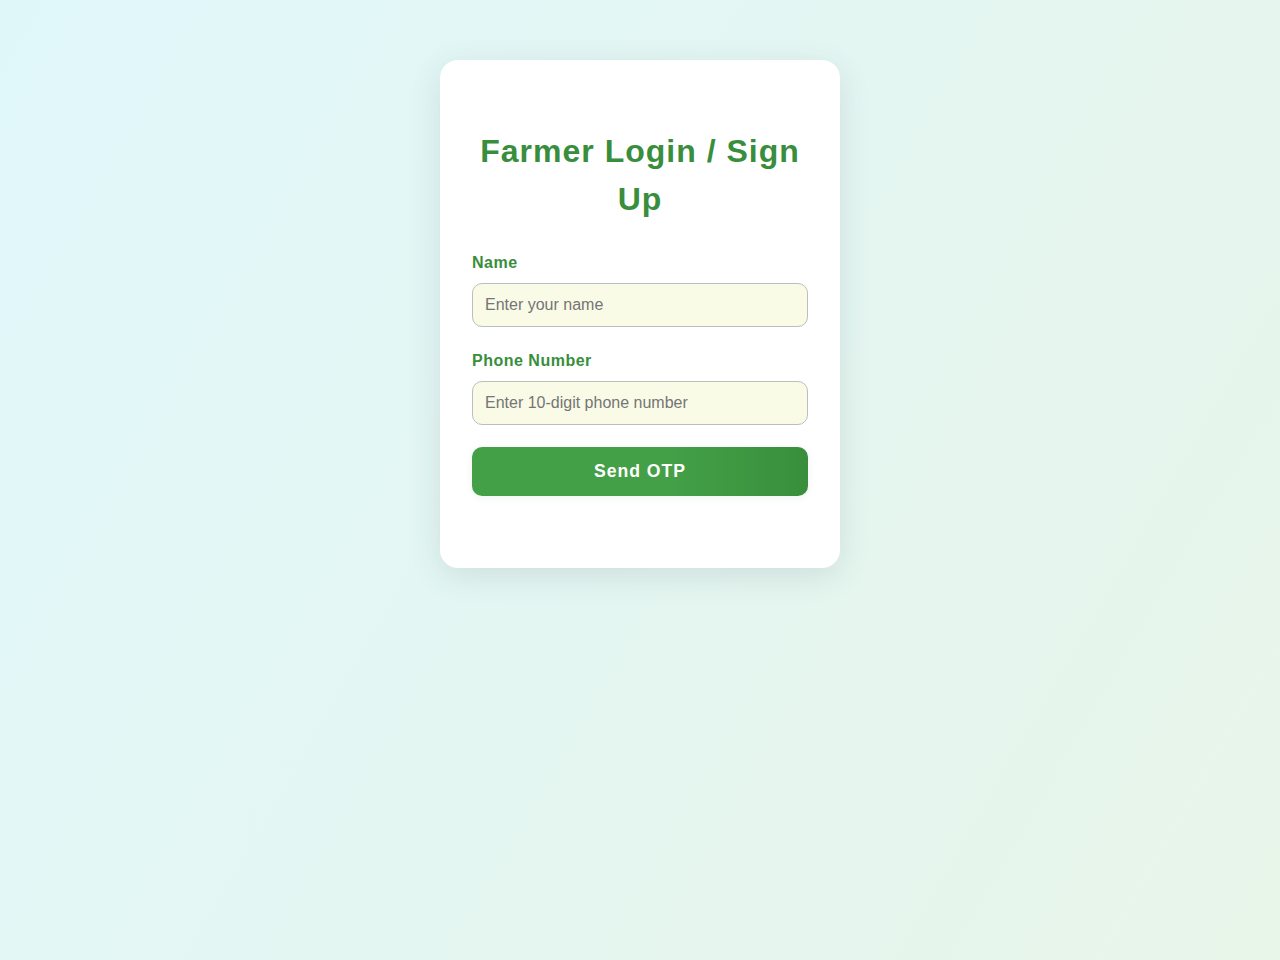
<file: login.html>
<!doctype html>
<html lang="en">
<head>
  <meta charset="utf-8" />
  <meta name="viewport" content="width=device-width, initial-scale=1" />
  <title>Farmer Login - Smart Farm</title>
  <link rel="stylesheet" href="styles.css">
  <style>
    body {
      background: linear-gradient(120deg, #e0f7fa 0%, #e8f5e9 100%);
      font-family: 'Montserrat', Arial, sans-serif;
      min-height: 100vh;
      margin: 0;
    }
    .login-container {
      max-width: 400px;
      margin: 60px auto;
      background: #fff;
      border-radius: 18px;
      box-shadow: 0 8px 32px rgba(44, 62, 80, 0.12);
      padding: 40px 32px 32px 32px;
      position: relative;
      transition: box-shadow 0.2s;
    }
    .login-container:hover {
      box-shadow: 0 12px 40px rgba(44, 62, 80, 0.18);
    }
    h2 {
      text-align: center;
      color: #388e3c;
      margin-bottom: 28px;
      font-size: 2rem;
      letter-spacing: 1px;
    }
    .field {
      margin-bottom: 22px;
      display: flex;
      flex-direction: column;
    }
    label {
      font-weight: 600;
      color: #388e3c;
      margin-bottom: 6px;
      font-size: 1rem;
      letter-spacing: 0.5px;
    }
    input {
      width: 100%;
      padding: 12px;
      border-radius: 10px;
      border: 1px solid #bdbdbd;
      margin-top: 2px;
      font-size: 1rem;
      background: #f9fbe7;
      transition: border-color 0.2s;
      outline: none;
    }
    input:focus {
      border-color: #388e3c;
      background: #fff;
    }
    button {
      width: 100%;
      padding: 14px;
      border-radius: 10px;
      background: linear-gradient(90deg, #43a047 60%, #388e3c 100%);
      color: #fff;
      font-weight: 700;
      border: none;
      cursor: pointer;
      font-size: 1.1rem;
      letter-spacing: 1px;
      box-shadow: 0 2px 8px rgba(56, 142, 60, 0.08);
      transition: background 0.2s, box-shadow 0.2s;
    }
    button:hover {
      background: linear-gradient(90deg, #388e3c 60%, #43a047 100%);
      box-shadow: 0 4px 16px rgba(56, 142, 60, 0.14);
    }
    .msg {
      text-align: center;
      margin: 16px 0 0 0;
      color: #388e3c;
      font-weight: 600;
      font-size: 1.05rem;
      min-height: 24px;
      transition: color 0.2s;
    }
    @media (max-width: 500px) {
      .login-container {
        max-width: 98vw;
        padding: 24px 8vw 24px 8vw;
      }
      h2 {
        font-size: 1.4rem;
      }
      button {
        font-size: 1rem;
        padding: 12px;
      }
    }
  </style>
</head>
<body>
  <div class="login-container">
    <h2>Farmer Login / Sign Up</h2>
    <form id="login-form">
      <div class="field">
        <label for="name">Name</label>
        <input type="text" id="name" required placeholder="Enter your name" />
      </div>
      <div class="field">
        <label for="phone">Phone Number</label>
        <input type="tel" id="phone" required pattern="[0-9]{10}" placeholder="Enter 10-digit phone number" />
      </div>
      <div class="field" id="otp-field" style="display:none;">
        <label for="otp">OTP</label>
        <input type="text" id="otp" maxlength="6" placeholder="Enter OTP" />
      </div>
      <button type="submit" id="login-btn">Send OTP</button>
      <div class="msg" id="msg"></div>
    </form>
  </div>
  <script>
    const form = document.getElementById('login-form');
    const nameInput = document.getElementById('name');
    const phoneInput = document.getElementById('phone');
    const otpField = document.getElementById('otp-field');
    const otpInput = document.getElementById('otp');
    const loginBtn = document.getElementById('login-btn');
    const msg = document.getElementById('msg');

    let generatedOTP = '';

    form.addEventListener('submit', function(e){
      e.preventDefault();
      if(otpField.style.display === 'none'){
        // Step 1: Send OTP
        const phone = phoneInput.value.trim();
        const name = nameInput.value.trim();
        if(!name){
          msg.textContent = 'Please enter your name.';
          return;
        }
        if(phone.length !== 10){
          msg.textContent = 'Please enter a valid 10-digit phone number.';
          return;
        }
        fetch('/send_otp', {
          method: 'POST',
          headers: {
            'Content-Type': 'application/json'
          },
          body: JSON.stringify({ phone: phone })
        })
        .then(response => response.json())
        .then(data => {
          if(data.success){
            generatedOTP = data.message.split(': ')[1]; // Extract OTP from message
            msg.textContent = `Your OTP is: ${generatedOTP} (Demo purpose)`; // In real app, send via SMS
            otpField.style.display = 'block';
            loginBtn.textContent = 'Verify OTP';
            phoneInput.disabled = true;
            nameInput.disabled = true;
          }else{
            msg.textContent = data.message;
          }
        })
        .catch(error => {
          msg.textContent = 'Error sending OTP. Please try again.';
          console.error('Error:', error);
        });
      }else{
        // Step 2: Verify OTP
        if(otpInput.value.trim() === generatedOTP){
          msg.textContent = 'Login successful!';
          // Save farmer data to backend
          fetch('/api/save_farmer', {
            method: 'POST',
            headers: {
              'Content-Type': 'application/json'
            },
            body: JSON.stringify({
              name: nameInput.value.trim(),
              phone: phoneInput.value.trim()
            })
          });
          localStorage.setItem('farmer', JSON.stringify({ name: nameInput.value.trim(), phone: phoneInput.value.trim(), loginTime: Date.now() }));
          setTimeout(()=>{ window.location.href = 'index.html'; }, 1200);
        }else{
          msg.textContent = 'Invalid OTP. Please try again.';
        }
      }
    });
  </script>
</body>
</html>
</file>
<file: styles.css>
:root{
  --green: #1f8f4a;
  --green-dark: #19693b;
  --bg: #fbfbfb;
  --card: #ffffff;
  --muted: #7b7b7b;
  --container: 1100px;
  --radius: 14px;
  --shadow: 0 6px 20px rgba(17,17,17,0.08);
  font-family: 'Montserrat', sans-serif;
}

*{box-sizing:border-box;}
body{margin:0;background:var(--bg);color:#111;line-height:1.5}
.container{max-width:var(--container);margin:0 auto;padding:0 20px}

/* topbar */
.topbar{background:#0d8a4a;color:#fff;font-size:14px}
.topbar-inner{display:flex;justify-content:space-between;align-items:center;padding:8px 0}

/* header */
.site-header{background:transparent;position:sticky;top:0;z-index:30}
.header-inner{display:flex;align-items:center;justify-content:space-between;padding:18px 0}
.logo img{height:100px;}
.nav{display:flex;gap:18px}
.nav a{color:#1c1c1c;text-decoration:none;font-weight:600}
.cta .btn{padding:8px 14px;border-radius:999px;}

/* buttons */
.btn{display:inline-block;padding:12px 20px;border-radius:10px;border:none;cursor:pointer;font-weight:600;text-decoration:none}
.btn-primary{background:var(--green);color:#fff}
.btn-outline{background:transparent;border:2px solid var(--green);color:var(--green)}
.btn.small{padding:8px 12px;font-size:14px}

/* hero */
.hero{position:relative;min-height:600px;display:flex;align-items:center}
.hero-bg{position:absolute;inset:0;background-image:url('img/background1.jpg');background-size:cover;background-position:center;filter:brightness(.6)}
.hero-overlay{position:absolute;inset:0;background:linear-gradient(180deg, rgba(16,34,11,0.25), rgba(255,255,255,0.02))}
.hero-content{position:relative;color:#fff;padding:80px 0;max-width:900px}
.hero .badge{background:rgba(255,255,255,0.1);display:inline-block;padding:6px 12px;border-radius:20px;color:#e8f7ee;font-weight:600;margin-bottom:10px}
.hero h1{font-family:'Playfair Display', serif;font-size:56px;margin:8px 0;line-height:1.02}
.hero-sub{color:rgba(255,255,255,0.9);margin-bottom:20px}

/* hero cards */
.hero-cards{display:flex;gap:18px;margin-top:34px;flex-wrap:wrap}
.hc{
  background:rgba(255,255,255,0.95);
  color:#0b0b0b;
  padding:16px 18px;
  border-radius:14px;
  min-width:220px;
  box-shadow:var(--shadow);
  text-align:left;
  border:1px solid rgba(255,255,255,0.6);
  transition:transform .18s ease, box-shadow .18s ease, background .18s ease;
}
.hc strong{display:block;margin-top:2px;font-weight:800;font-size:16px;letter-spacing:-.2px}
.hc span{display:block;color:var(--muted);font-size:13px;margin-top:4px}
.hc:hover{transform:translateY(-4px);box-shadow:0 16px 36px rgba(2,6,23,0.18);background:#ffffff}

/* products */
.products{padding:60px 20px 40px;text-align:center}
.section-title{font-size:28px;margin-bottom:26px;font-weight:700}
.product-row{display:flex;flex-wrap:wrap;justify-content:center;gap:28px}
.product{width:120px;text-align:center}
.product img{width:110px;height:110px;border-radius:50%;object-fit:cover;box-shadow:var(--shadow);display:block;margin:0 auto 8px}

/* about */
.about{display:grid;grid-template-columns:1fr 1fr;gap:36px;align-items:center;padding:60px 20px}
.about-image img{width:100%;border-radius:18px;box-shadow:var(--shadow)}
.about-right h2{font-size:34px;margin:6px 0}
.muted{color:var(--muted);font-weight:600}

/* tiles */
.tiles{display:flex;gap:18px;margin:40px 20px}
.tile{flex:1;padding:36px;border-radius:12px;background:linear-gradient(135deg,#effaf0,#ffffff);box-shadow:var(--shadow);display:flex;flex-direction:column;justify-content:space-between}
.tile-2{background:linear-gradient(135deg,#efe9e0,#ffffff)}
.tile-3{background:linear-gradient(135deg,#f3f6f7,#ffffff)}

/* footer */
.site-footer{background:#0f1a12;color:#e6efe9;padding:28px 0;margin-top:40px}
.footer-inner{display:flex;justify-content:space-between;align-items:center}

/* responsive */
@media (max-width:900px){
  .hero h1{font-size:40px}
  .about{grid-template-columns:1fr}
  .hero-cards{flex-direction:column;align-items:stretch}
  .nav{display:none}
  .tiles{flex-direction:column}
  .footer-inner{flex-direction:column;gap:12px}
}
 :root{
      --bg: #0f1720;
      --card-radius: 18px;
      --gap: 26px;
    }
    .container{
      max-width:1200px;
      margin:0 auto;
      position:relative;
    }

    /* background decorative row like image crates */
    .bg-strip{
      position:absolute;
      left:0; right:0;
      bottom:-40px;
      height:140px;
      background-image: url('https://images.unsplash.com/photo-1543233605-5a2f34b3b0f9?q=80&w=1600&auto=format&fit=crop&sat=-30'); /* decorative */
      background-size:cover;
      background-position:center;
      opacity:0.25;
      filter:blur(2px);
      border-radius: 14px;
      z-index:0;
    }

    .cards{
      display:grid;
      grid-template-columns: repeat(3,1fr);
      gap:var(--gap);
      position:relative;
      z-index:1;
      align-items:stretch;
    }

    /* single card */
    .card{
      height:200px;
      border-radius:var(--card-radius);
      overflow:hidden;
      position:relative;
      display:flex;
      align-items:center;
      padding:28px;
      color: #0a0a0a;
      box-shadow: 0 8px 30px rgba(2,6,23,0.6);
      transition: transform .28s cubic-bezier(.2,.9,.3,1), box-shadow .28s;
      cursor:pointer;
      isolation:isolate;
      background-size:cover;
      background-position:center;
    }
    .card:hover{ transform: translateY(-8px); box-shadow:0 20px 60px rgba(2,6,23,0.65); }

    /* overlay to darken or color */
    .card::before{
      content:"";
      position:absolute;
      inset:0;
      mix-blend-mode: multiply;
      opacity:0.85;
      transition: opacity .28s;
    }
    .card:hover::before{ opacity:0.7; }

    /* content inside */
    .card-content{
      position:relative;
      z-index:2;
      width:60%;
      
    }
    .small{
      font-size:12px;
      /* text-transform:uppercase; */
      letter-spacing:1.6px;
      opacity:0.9;
      margin-bottom:8px;
      font-weight:600;
    }
    .title{
      font-size:28px;
      line-height:1.05;
      margin:0 0 14px 0;
      font-weight:700;
      letter-spacing: -0.4px;
    }

    .btn{
      display:inline-flex;
      align-items:center;
      gap:10px;
      padding:10px 14px;
      border-radius:999px;
      background:rgba(255,255,255,0.95);
      color:#0b0b0b;
      font-weight:700;
      font-size:14px;
      border:none;
      text-decoration:none;
      box-shadow: 0 6px 18px rgba(2,6,23,0.25);
      transition: transform .18s, box-shadow .18s;
    }
    .btn:hover{ transform:translateY(-3px); box-shadow:0 16px 36px rgba(2,6,23,0.28); }

    /* decorative vegetable images on right side of each card */
    .card-visual{
      position:absolute;
      right:10px;
      top:50%;
      transform:translateY(-50%);
      width:46%;
      height:120%;
      pointer-events:none;
      display:flex;
      align-items:center;
      justify-content:center;
      z-index:1;
      opacity:0.98;
     
    }
    .card-visual img{
      max-width:200%;
      max-height:200%;
      /* object-fit:contain; */
      /* transform-origin:center right; */
      filter: drop-shadow(0 10px 22px rgba(2,6,23,0.6));
      
    }

    /* variants */
    .green{ background: linear-gradient(135deg,#3fb334 0%, #2b8a2b 60%); }
    .brown{ background: linear-gradient(135deg,#a86f4e 0%, #7f5a43 60%); }
    .charcoal{ background: linear-gradient(135deg,#2f2f32 0%, #202226 60%); }

    /* subtle texture or pattern */
    .charcoal::before{ background-image: radial-gradient(circle at 10% 20%, rgba(255,255,255,0.02), transparent 6%), linear-gradient(180deg, rgba(0,0,0,0.18), rgba(0,0,0,0.06)); }
    .green::before{ background: linear-gradient(180deg, rgba(0,0,0,0.06), rgba(0,0,0,0.18)); }
    .brown::before{ background: linear-gradient(180deg, rgba(0,0,0,0.06), rgba(0,0,0,0.18)); }

    /* Responsive */
    @media (max-width:980px){
      .cards{ grid-template-columns: 1fr; }
      .card{ height:220px; padding:22px; }
      .card-content{ width:58%; }
      .card-visual{ width:50%; right:10px; }
    }
    @media (max-width:420px){
      body{ padding:18px 12px; }
      .card{ padding:16px; border-radius:14px; height:200px; }
      .title{ font-size:22px; }
      .card-content{ width:62%; }
    }
</file>
